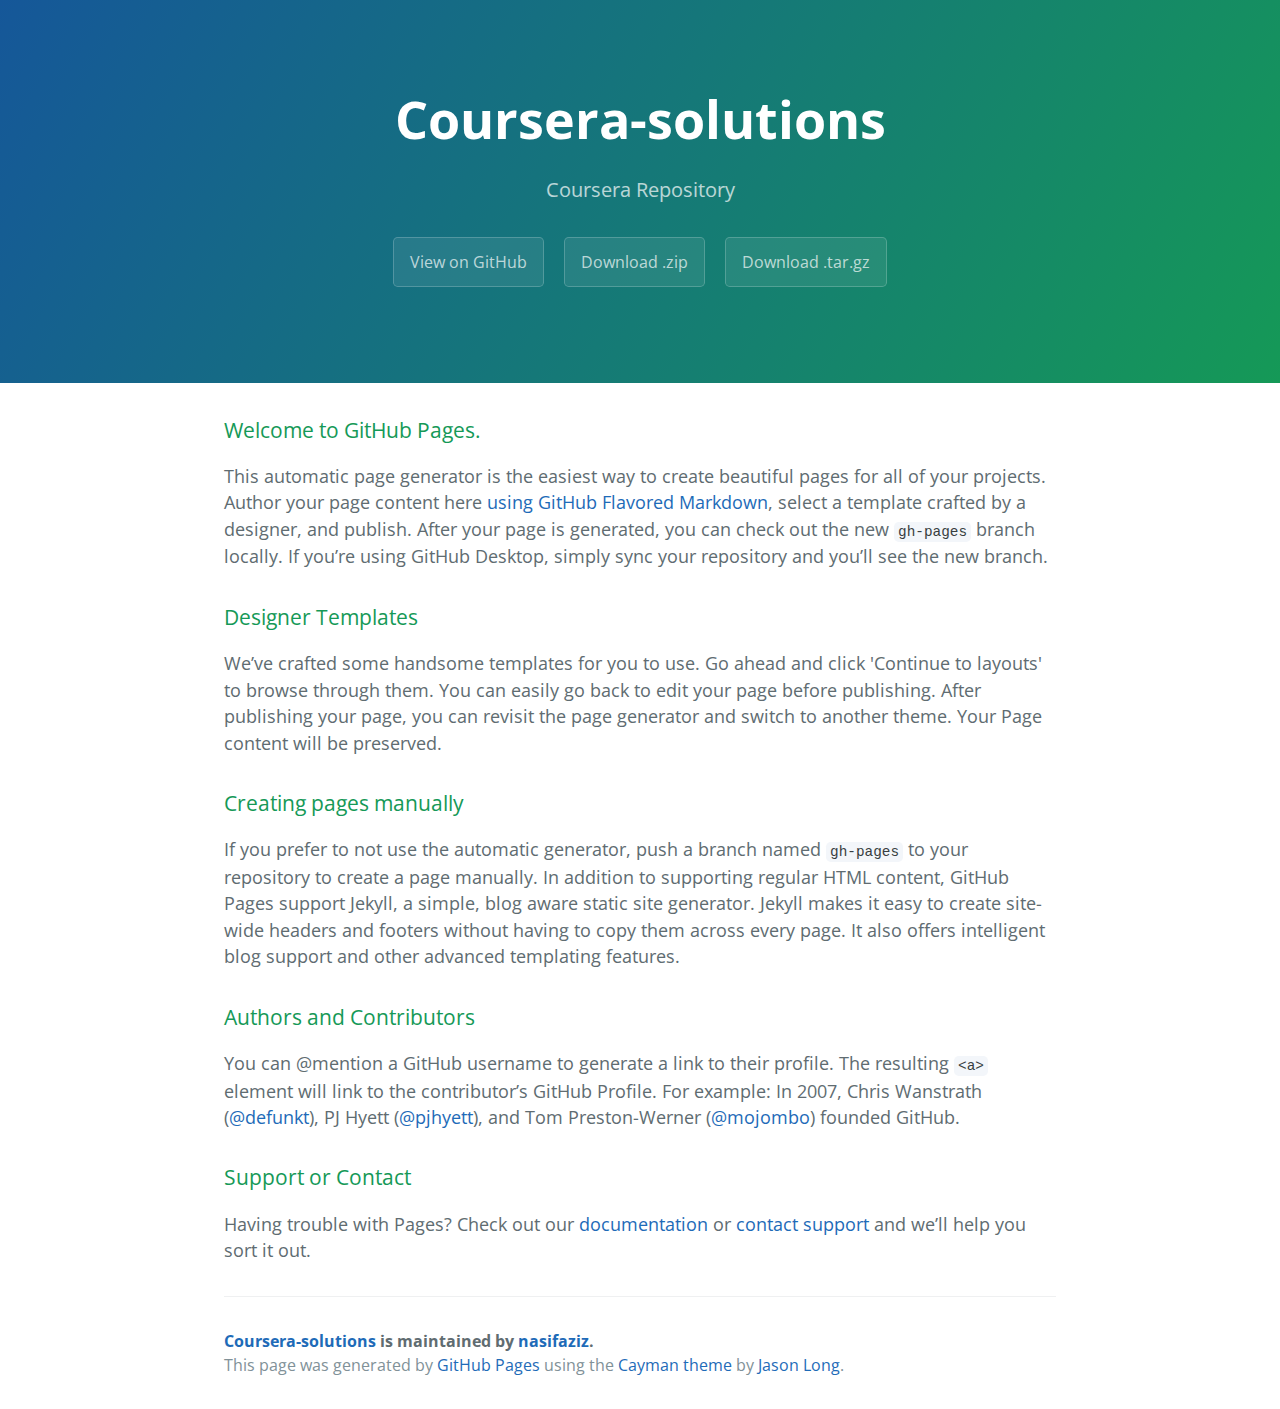
<file: index.html>
<!DOCTYPE html>
<html lang="en-us">
  <head>
    <meta charset="UTF-8">
    <title>Coursera-solutions by nasifaziz</title>
    <meta name="viewport" content="width=device-width, initial-scale=1">
    <link rel="stylesheet" type="text/css" href="stylesheets/normalize.css" media="screen">
    <link href='https://fonts.googleapis.com/css?family=Open+Sans:400,700' rel='stylesheet' type='text/css'>
    <link rel="stylesheet" type="text/css" href="stylesheets/stylesheet.css" media="screen">
    <link rel="stylesheet" type="text/css" href="stylesheets/github-light.css" media="screen">
  </head>
  <body>
    <section class="page-header">
      <h1 class="project-name">Coursera-solutions</h1>
      <h2 class="project-tagline">Coursera Repository</h2>
      <a href="https://github.com/nasifaziz/coursera-solutions" class="btn">View on GitHub</a>
      <a href="https://github.com/nasifaziz/coursera-solutions/zipball/master" class="btn">Download .zip</a>
      <a href="https://github.com/nasifaziz/coursera-solutions/tarball/master" class="btn">Download .tar.gz</a>
    </section>

    <section class="main-content">
      <h3>
<a id="welcome-to-github-pages" class="anchor" href="#welcome-to-github-pages" aria-hidden="true"><span aria-hidden="true" class="octicon octicon-link"></span></a>Welcome to GitHub Pages.</h3>

<p>This automatic page generator is the easiest way to create beautiful pages for all of your projects. Author your page content here <a href="https://guides.github.com/features/mastering-markdown/">using GitHub Flavored Markdown</a>, select a template crafted by a designer, and publish. After your page is generated, you can check out the new <code>gh-pages</code> branch locally. If you’re using GitHub Desktop, simply sync your repository and you’ll see the new branch.</p>

<h3>
<a id="designer-templates" class="anchor" href="#designer-templates" aria-hidden="true"><span aria-hidden="true" class="octicon octicon-link"></span></a>Designer Templates</h3>

<p>We’ve crafted some handsome templates for you to use. Go ahead and click 'Continue to layouts' to browse through them. You can easily go back to edit your page before publishing. After publishing your page, you can revisit the page generator and switch to another theme. Your Page content will be preserved.</p>

<h3>
<a id="creating-pages-manually" class="anchor" href="#creating-pages-manually" aria-hidden="true"><span aria-hidden="true" class="octicon octicon-link"></span></a>Creating pages manually</h3>

<p>If you prefer to not use the automatic generator, push a branch named <code>gh-pages</code> to your repository to create a page manually. In addition to supporting regular HTML content, GitHub Pages support Jekyll, a simple, blog aware static site generator. Jekyll makes it easy to create site-wide headers and footers without having to copy them across every page. It also offers intelligent blog support and other advanced templating features.</p>

<h3>
<a id="authors-and-contributors" class="anchor" href="#authors-and-contributors" aria-hidden="true"><span aria-hidden="true" class="octicon octicon-link"></span></a>Authors and Contributors</h3>

<p>You can @mention a GitHub username to generate a link to their profile. The resulting <code>&lt;a&gt;</code> element will link to the contributor’s GitHub Profile. For example: In 2007, Chris Wanstrath (<a href="https://github.com/defunkt" class="user-mention">@defunkt</a>), PJ Hyett (<a href="https://github.com/pjhyett" class="user-mention">@pjhyett</a>), and Tom Preston-Werner (<a href="https://github.com/mojombo" class="user-mention">@mojombo</a>) founded GitHub.</p>

<h3>
<a id="support-or-contact" class="anchor" href="#support-or-contact" aria-hidden="true"><span aria-hidden="true" class="octicon octicon-link"></span></a>Support or Contact</h3>

<p>Having trouble with Pages? Check out our <a href="https://help.github.com/pages">documentation</a> or <a href="https://github.com/contact">contact support</a> and we’ll help you sort it out.</p>

      <footer class="site-footer">
        <span class="site-footer-owner"><a href="https://github.com/nasifaziz/coursera-solutions">Coursera-solutions</a> is maintained by <a href="https://github.com/nasifaziz">nasifaziz</a>.</span>

        <span class="site-footer-credits">This page was generated by <a href="https://pages.github.com">GitHub Pages</a> using the <a href="https://github.com/jasonlong/cayman-theme">Cayman theme</a> by <a href="https://twitter.com/jasonlong">Jason Long</a>.</span>
      </footer>

    </section>

  
  </body>
</html>
</file>
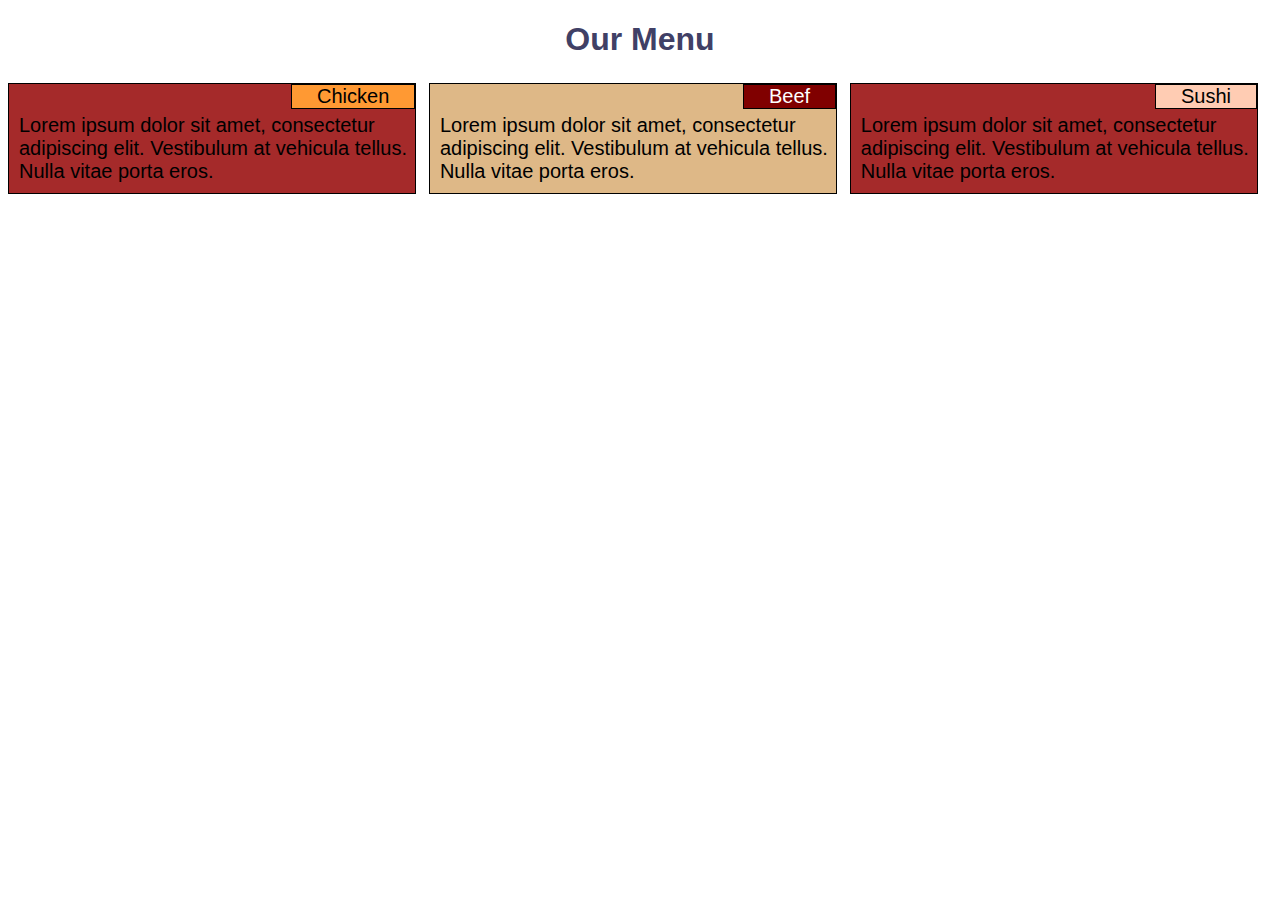
<file: mod2_solution/index.html>
<!DOCTYPE html>
<html>
<head>
<meta charset="utf-8">
	<title>Assignment Solution for Module 2</title>
	<link rel="stylesheet" href="css/style.css">
</head>
<h1> Our Menu </h1>
<body>


<section id="Chicken">
	<div id="section1">Chicken</div>
	<article id="p1"> Lorem ipsum dolor sit amet, consectetur adipiscing elit. Vestibulum at vehicula tellus. Nulla vitae porta eros. </article>
</section>


<section id="Beef">
	<div id="section2">Beef</div>
	<article id="p2"> Lorem ipsum dolor sit amet, consectetur adipiscing elit. Vestibulum at vehicula tellus. Nulla vitae porta eros. </article>
</section>


<section id="Sushi">
	<div id="section3">Sushi</div>
	<article id="p3"> Lorem ipsum dolor sit amet, consectetur adipiscing elit. Vestibulum at vehicula tellus. Nulla vitae porta eros. </article>
</section>

</body>
</html>
</file>
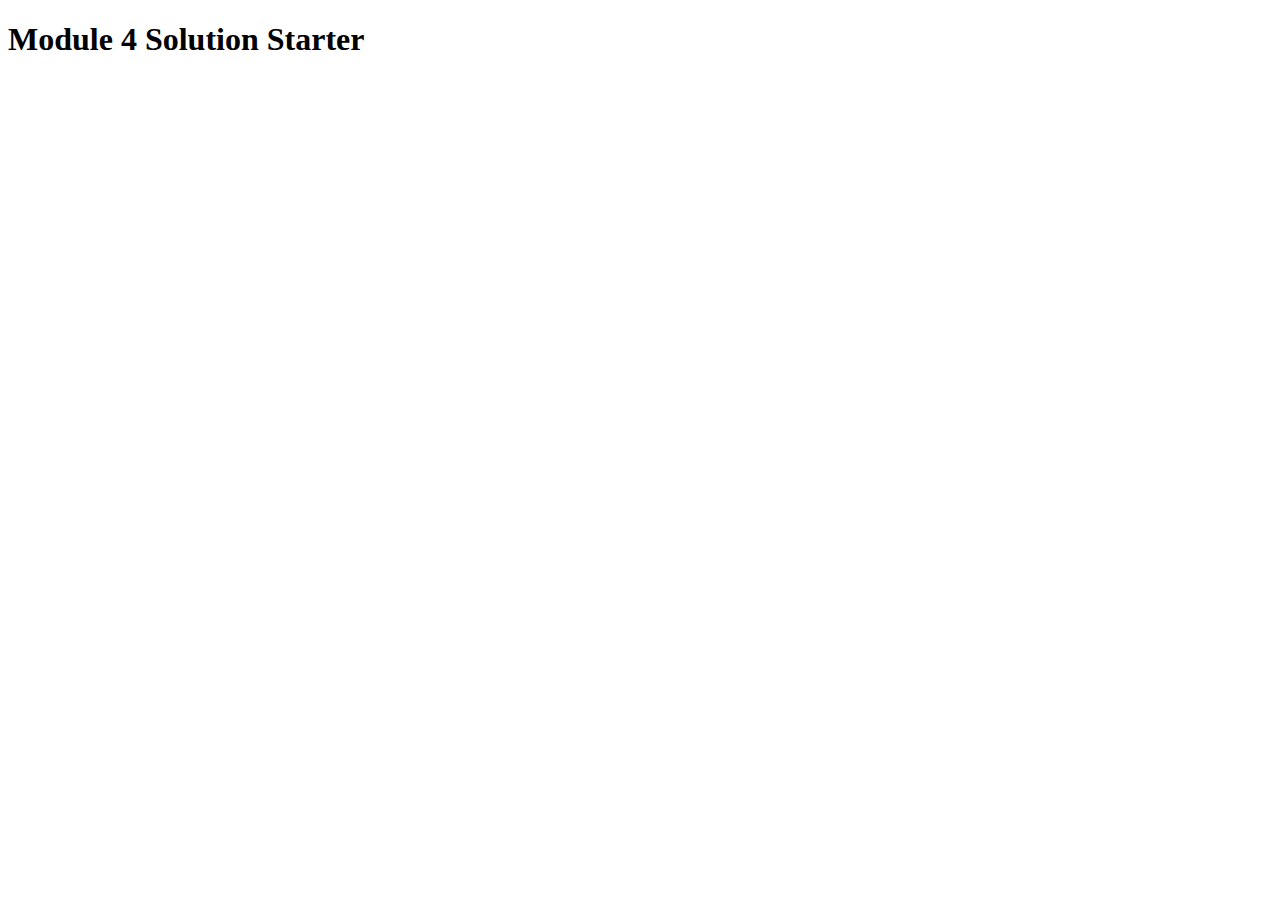
<file: mod4_solution/index.html>
<!DOCTYPE html>
<html>
<head>
  <meta charset="utf-8">
  <title>Module 4 Solution Starter</title>
  <script src="SpeakHello.js"></script>
  <script src="SpeakGoodBye.js"></script>
  <script src="script.js"></script>
</head>
<body>
  <h1>Module 4 Solution Starter</h1>
</body>
</html>
</file>
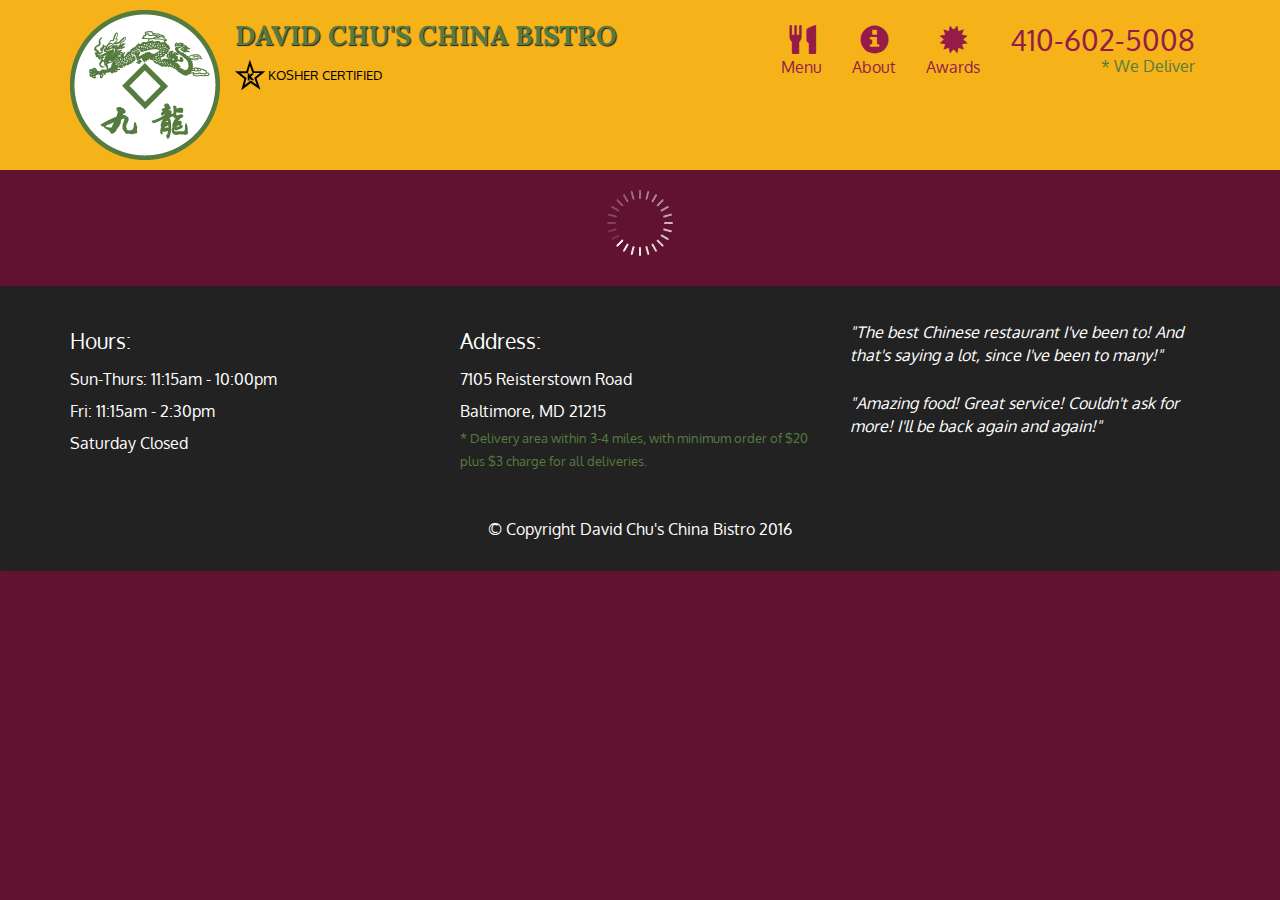
<file: mod5_solution/index.html>
<!doctype html>
<html lang="en">
  <head>
    <meta charset="utf-8">
    <meta http-equiv="X-UA-Compatible" content="IE=edge">
    <meta name="viewport" content="width=device-width, initial-scale=1">
    <title>David Chu's China Bistro</title>
    <link rel="stylesheet" href="css/bootstrap.min.css">
    <link rel="stylesheet" href="css/styles.css">
    <link href='https://fonts.googleapis.com/css?family=Oxygen:400,300,700' rel='stylesheet' type='text/css'>
    <link href='https://fonts.googleapis.com/css?family=Lora' rel='stylesheet' type='text/css'>
  </head>
<body>
  <header>
    <nav id="header-nav" class="navbar navbar-default">
      <div class="container">
        <div class="navbar-header">
          <a href="index.html" class="pull-left visible-md visible-lg">
            <div id="logo-img" alt="Logo image"></div>
          </a>

          <div class="navbar-brand">
            <a href="index.html"><h1>David Chu's China Bistro</h1></a>
            <p>
              <img src="images/star-k-logo.png" alt="Kosher certification">
              <span>Kosher Certified</span>
            </p>
          </div>

          <button id="navbarToggle" type="button" class="navbar-toggle collapsed" data-toggle="collapse" data-target="#collapsable-nav" aria-expanded="false">
            <span class="sr-only">Toggle navigation</span>
            <span class="icon-bar"></span>
            <span class="icon-bar"></span>
            <span class="icon-bar"></span>
          </button>
        </div>
        
        <div id="collapsable-nav" class="collapse navbar-collapse">
           <ul id="nav-list" class="nav navbar-nav navbar-right">
            <li id="navHomeButton" class="visible-xs active">
              <a href="index.html">
                <span class="glyphicon glyphicon-home"></span> Home</a>
            </li>
            <li id="navMenuButton">
              <a href="#" onclick="$dc.loadMenuCategories();">
                <span class="glyphicon glyphicon-cutlery"></span><br class="hidden-xs"> Menu</a>
            </li>
            <li>
              <a href="#">
                <span class="glyphicon glyphicon-info-sign"></span><br class="hidden-xs"> About</a>
            </li>
            <li>
              <a href="#">
                <span class="glyphicon glyphicon-certificate"></span><br class="hidden-xs"> Awards</a>
            </li>
            <li id="phone" class="hidden-xs">
              <a href="tel:410-602-5008">
                <span>410-602-5008</span></a><div>* We Deliver</div>
            </li>
          </ul><!-- #nav-list -->
        </div><!-- .collapse .navbar-collapse -->
      </div><!-- .container -->
    </nav><!-- #header-nav -->
  </header>

  <div id="call-btn" class="visible-xs">
    <a class="btn" href="tel:410-602-5008">
    <span class="glyphicon glyphicon-earphone"></span>
    410-602-5008
    </a>
  </div>
  <div id="xs-deliver" class="text-center visible-xs">* We Deliver</div>

  <div id="main-content" class="container"></div>

  <footer class="panel-footer">
    <div class="container">
      <div class="row">
        <section id="hours" class="col-sm-4">
          <span>Hours:</span><br>
          Sun-Thurs: 11:15am - 10:00pm<br>
          Fri: 11:15am - 2:30pm<br>
          Saturday Closed
          <hr class="visible-xs">
        </section>
        <section id="address" class="col-sm-4">
          <span>Address:</span><br>
          7105 Reisterstown Road<br>
          Baltimore, MD 21215
          <p>* Delivery area within 3-4 miles, with minimum order of $20 plus $3 charge for all deliveries.</p>
          <hr class="visible-xs">
        </section>
        <section id="testimonials" class="col-sm-4">
          <p>"The best Chinese restaurant I've been to! And that's saying a lot, since I've been to many!"</p>
          <p>"Amazing food! Great service! Couldn't ask for more! I'll be back again and again!"</p>
        </section>
      </div>
      <div class="text-center">&copy; Copyright David Chu's China Bistro 2016</div>
    </div>
  </footer>

  <!-- jQuery (Bootstrap JS plugins depend on it) -->
  <script src="js/jquery-2.1.4.min.js"></script>
  <script src="js/bootstrap.min.js"></script>
  <script src="js/ajax-utils.js"></script>
  <script src="js/script.js"></script>
</body>
</html>
</file>
<file: stylesheets/stylesheet.css>
* {
  box-sizing: border-box; }

body {
  padding: 0;
  margin: 0;
  font-family: "Open Sans", "Helvetica Neue", Helvetica, Arial, sans-serif;
  font-size: 16px;
  line-height: 1.5;
  color: #606c71; }

a {
  color: #1e6bb8;
  text-decoration: none; }
  a:hover {
    text-decoration: underline; }

.btn {
  display: inline-block;
  margin-bottom: 1rem;
  color: rgba(255, 255, 255, 0.7);
  background-color: rgba(255, 255, 255, 0.08);
  border-color: rgba(255, 255, 255, 0.2);
  border-style: solid;
  border-width: 1px;
  border-radius: 0.3rem;
  transition: color 0.2s, background-color 0.2s, border-color 0.2s; }
  .btn + .btn {
    margin-left: 1rem; }

.btn:hover {
  color: rgba(255, 255, 255, 0.8);
  text-decoration: none;
  background-color: rgba(255, 255, 255, 0.2);
  border-color: rgba(255, 255, 255, 0.3); }

@media screen and (min-width: 64em) {
  .btn {
    padding: 0.75rem 1rem; } }

@media screen and (min-width: 42em) and (max-width: 64em) {
  .btn {
    padding: 0.6rem 0.9rem;
    font-size: 0.9rem; } }

@media screen and (max-width: 42em) {
  .btn {
    display: block;
    width: 100%;
    padding: 0.75rem;
    font-size: 0.9rem; }
    .btn + .btn {
      margin-top: 1rem;
      margin-left: 0; } }

.page-header {
  color: #fff;
  text-align: center;
  background-color: #159957;
  background-image: linear-gradient(120deg, #155799, #159957); }

@media screen and (min-width: 64em) {
  .page-header {
    padding: 5rem 6rem; } }

@media screen and (min-width: 42em) and (max-width: 64em) {
  .page-header {
    padding: 3rem 4rem; } }

@media screen and (max-width: 42em) {
  .page-header {
    padding: 2rem 1rem; } }

.project-name {
  margin-top: 0;
  margin-bottom: 0.1rem; }

@media screen and (min-width: 64em) {
  .project-name {
    font-size: 3.25rem; } }

@media screen and (min-width: 42em) and (max-width: 64em) {
  .project-name {
    font-size: 2.25rem; } }

@media screen and (max-width: 42em) {
  .project-name {
    font-size: 1.75rem; } }

.project-tagline {
  margin-bottom: 2rem;
  font-weight: normal;
  opacity: 0.7; }

@media screen and (min-width: 64em) {
  .project-tagline {
    font-size: 1.25rem; } }

@media screen and (min-width: 42em) and (max-width: 64em) {
  .project-tagline {
    font-size: 1.15rem; } }

@media screen and (max-width: 42em) {
  .project-tagline {
    font-size: 1rem; } }

.main-content :first-child {
  margin-top: 0; }
.main-content img {
  max-width: 100%; }
.main-content h1, .main-content h2, .main-content h3, .main-content h4, .main-content h5, .main-content h6 {
  margin-top: 2rem;
  margin-bottom: 1rem;
  font-weight: normal;
  color: #159957; }
.main-content p {
  margin-bottom: 1em; }
.main-content code {
  padding: 2px 4px;
  font-family: Consolas, "Liberation Mono", Menlo, Courier, monospace;
  font-size: 0.9rem;
  color: #383e41;
  background-color: #f3f6fa;
  border-radius: 0.3rem; }
.main-content pre {
  padding: 0.8rem;
  margin-top: 0;
  margin-bottom: 1rem;
  font: 1rem Consolas, "Liberation Mono", Menlo, Courier, monospace;
  color: #567482;
  word-wrap: normal;
  background-color: #f3f6fa;
  border: solid 1px #dce6f0;
  border-radius: 0.3rem; }
  .main-content pre > code {
    padding: 0;
    margin: 0;
    font-size: 0.9rem;
    color: #567482;
    word-break: normal;
    white-space: pre;
    background: transparent;
    border: 0; }
.main-content .highlight {
  margin-bottom: 1rem; }
  .main-content .highlight pre {
    margin-bottom: 0;
    word-break: normal; }
.main-content .highlight pre, .main-content pre {
  padding: 0.8rem;
  overflow: auto;
  font-size: 0.9rem;
  line-height: 1.45;
  border-radius: 0.3rem; }
.main-content pre code, .main-content pre tt {
  display: inline;
  max-width: initial;
  padding: 0;
  margin: 0;
  overflow: initial;
  line-height: inherit;
  word-wrap: normal;
  background-color: transparent;
  border: 0; }
  .main-content pre code:before, .main-content pre code:after, .main-content pre tt:before, .main-content pre tt:after {
    content: normal; }
.main-content ul, .main-content ol {
  margin-top: 0; }
.main-content blockquote {
  padding: 0 1rem;
  margin-left: 0;
  color: #819198;
  border-left: 0.3rem solid #dce6f0; }
  .main-content blockquote > :first-child {
    margin-top: 0; }
  .main-content blockquote > :last-child {
    margin-bottom: 0; }
.main-content table {
  display: block;
  width: 100%;
  overflow: auto;
  word-break: normal;
  word-break: keep-all; }
  .main-content table th {
    font-weight: bold; }
  .main-content table th, .main-content table td {
    padding: 0.5rem 1rem;
    border: 1px solid #e9ebec; }
.main-content dl {
  padding: 0; }
  .main-content dl dt {
    padding: 0;
    margin-top: 1rem;
    font-size: 1rem;
    font-weight: bold; }
  .main-content dl dd {
    padding: 0;
    margin-bottom: 1rem; }
.main-content hr {
  height: 2px;
  padding: 0;
  margin: 1rem 0;
  background-color: #eff0f1;
  border: 0; }

@media screen and (min-width: 64em) {
  .main-content {
    max-width: 64rem;
    padding: 2rem 6rem;
    margin: 0 auto;
    font-size: 1.1rem; } }

@media screen and (min-width: 42em) and (max-width: 64em) {
  .main-content {
    padding: 2rem 4rem;
    font-size: 1.1rem; } }

@media screen and (max-width: 42em) {
  .main-content {
    padding: 2rem 1rem;
    font-size: 1rem; } }

.site-footer {
  padding-top: 2rem;
  margin-top: 2rem;
  border-top: solid 1px #eff0f1; }

.site-footer-owner {
  display: block;
  font-weight: bold; }

.site-footer-credits {
  color: #819198; }

@media screen and (min-width: 64em) {
  .site-footer {
    font-size: 1rem; } }

@media screen and (min-width: 42em) and (max-width: 64em) {
  .site-footer {
    font-size: 1rem; } }

@media screen and (max-width: 42em) {
  .site-footer {
    font-size: 0.9rem; } }
</file>
<file: stylesheets/github-light.css>
/*
The MIT License (MIT)

Copyright (c) 2016 GitHub, Inc.

Permission is hereby granted, free of charge, to any person obtaining a copy
of this software and associated documentation files (the "Software"), to deal
in the Software without restriction, including without limitation the rights
to use, copy, modify, merge, publish, distribute, sublicense, and/or sell
copies of the Software, and to permit persons to whom the Software is
furnished to do so, subject to the following conditions:

The above copyright notice and this permission notice shall be included in all
copies or substantial portions of the Software.

THE SOFTWARE IS PROVIDED "AS IS", WITHOUT WARRANTY OF ANY KIND, EXPRESS OR
IMPLIED, INCLUDING BUT NOT LIMITED TO THE WARRANTIES OF MERCHANTABILITY,
FITNESS FOR A PARTICULAR PURPOSE AND NONINFRINGEMENT. IN NO EVENT SHALL THE
AUTHORS OR COPYRIGHT HOLDERS BE LIABLE FOR ANY CLAIM, DAMAGES OR OTHER
LIABILITY, WHETHER IN AN ACTION OF CONTRACT, TORT OR OTHERWISE, ARISING FROM,
OUT OF OR IN CONNECTION WITH THE SOFTWARE OR THE USE OR OTHER DEALINGS IN THE
SOFTWARE.

*/

.pl-c /* comment */ {
  color: #969896;
}

.pl-c1 /* constant, variable.other.constant, support, meta.property-name, support.constant, support.variable, meta.module-reference, markup.raw, meta.diff.header */,
.pl-s .pl-v /* string variable */ {
  color: #0086b3;
}

.pl-e /* entity */,
.pl-en /* entity.name */ {
  color: #795da3;
}

.pl-smi /* variable.parameter.function, storage.modifier.package, storage.modifier.import, storage.type.java, variable.other */,
.pl-s .pl-s1 /* string source */ {
  color: #333;
}

.pl-ent /* entity.name.tag */ {
  color: #63a35c;
}

.pl-k /* keyword, storage, storage.type */ {
  color: #a71d5d;
}

.pl-s /* string */,
.pl-pds /* punctuation.definition.string, string.regexp.character-class */,
.pl-s .pl-pse .pl-s1 /* string punctuation.section.embedded source */,
.pl-sr /* string.regexp */,
.pl-sr .pl-cce /* string.regexp constant.character.escape */,
.pl-sr .pl-sre /* string.regexp source.ruby.embedded */,
.pl-sr .pl-sra /* string.regexp string.regexp.arbitrary-repitition */ {
  color: #183691;
}

.pl-v /* variable */ {
  color: #ed6a43;
}

.pl-id /* invalid.deprecated */ {
  color: #b52a1d;
}

.pl-ii /* invalid.illegal */ {
  color: #f8f8f8;
  background-color: #b52a1d;
}

.pl-sr .pl-cce /* string.regexp constant.character.escape */ {
  font-weight: bold;
  color: #63a35c;
}

.pl-ml /* markup.list */ {
  color: #693a17;
}

.pl-mh /* markup.heading */,
.pl-mh .pl-en /* markup.heading entity.name */,
.pl-ms /* meta.separator */ {
  font-weight: bold;
  color: #1d3e81;
}

.pl-mq /* markup.quote */ {
  color: #008080;
}

.pl-mi /* markup.italic */ {
  font-style: italic;
  color: #333;
}

.pl-mb /* markup.bold */ {
  font-weight: bold;
  color: #333;
}

.pl-md /* markup.deleted, meta.diff.header.from-file */ {
  color: #bd2c00;
  background-color: #ffecec;
}

.pl-mi1 /* markup.inserted, meta.diff.header.to-file */ {
  color: #55a532;
  background-color: #eaffea;
}

.pl-mdr /* meta.diff.range */ {
  font-weight: bold;
  color: #795da3;
}

.pl-mo /* meta.output */ {
  color: #1d3e81;
}
</file>
<file: mod2_solution/css/style.css>
/********** Base styles **********/
body{
	font-family: Arial, Helvetica, Sans-Serif;
}

h1 {
  color:#404066;
  margin-bottom: 25px;
  text-align: center;
}

section{
	font-size: 20px;
	border: 1px solid black;
	margin-bottom: 15px;
	position: relative;
}


article {
	padding-top: 30px;
	padding-left: 10px;
	padding-bottom: 10px;
	text-align: left;
}

#section1{
	position: absolute;
	right: 0.0001px;
	top: 0.0001px;
	border: 1px solid black;
	background-color: #ff9933;
	padding-right: 25px;
	padding-left: 25px;
}

#section2{
	position: absolute;
	color: white;
	right: 0.0001px;
	top: 0.0001px;
	border: 1px solid black;
	background-color: #800000;
	padding-right: 25px;
	padding-left: 25px;
}

#section3{
	position: absolute;
	right: 0.0001px;
	top: 0.0001px;
	border: 1px solid black;
	background-color: #ffccb3;
	padding-right: 25px;
	padding-left: 25px;
}



/********** Desktop only **********/
@media (min-width: 992px) {
  #Chicken {
  	width:32.3%;
  	float: left;
  	margin-right: 1%;
  	background-color: #A52A2A;
}
  #Beef {
  	width:32.3%;
  	float: left;
  	margin-right: 1%;
  	background-color: #DEB887;
}

  #Sushi {
  	width:32.3%;
  	float: left;
  	margin-right:1%;
  	background-color: #A52A2A;
}
  
}


/********** Tablets only **********/
@media (min-width: 768px) and (max-width: 991px) {
   #Chicken {
  width:49.5%;
  float: left;
  margin-right:1%;
  background-color: #A52A2A;
}
  #Beef {
  width:49.5%;
  float: left;
  background-color: #DEB887;
}
#Sushi {
  width:100%;
  float: left;
  background-color: #A52A2A;
}

}

 /********** Tablets only **********/
@media (max-width: 767px) {
   #Chicken {
  width:100%;
  background-color: #A52A2A;
}
  #Beef {
  width:100%;
  background-color: #DEB887;
}
#Sushi {
  width:100%;
  background-color: #A52A2A;
}

 }

 *{
	box-sizing: border-box;
}
</file>
<file: mod5_solution/css/styles.css>
body {
  font-size: 16px;
  color: #fff;
  background-color: #61122f;
  font-family: 'Oxygen', sans-serif;
}

/** HEADER **/
#header-nav {
  background-color: #f6b319;
  border-radius: 0;
  border: 0;
}

#logo-img {
  background: url('../images/restaurant-logo_large.png') no-repeat;
  width: 150px;
  height: 150px;
  margin: 10px 15px 10px 0;
}

.navbar-brand {
  padding-top: 25px;
}
.navbar-brand h1 { /* Restaurant name */
  font-family: 'Lora', serif;
  color: #557c3e;
  font-size: 1.5em;
  text-transform: uppercase;
  font-weight: bold;
  text-shadow: 1px 1px 1px #222;
  margin-top: 0;
  margin-bottom: 0;
  line-height: .75;
}
.navbar-brand a:hover, .navbar-brand a:focus {
  text-decoration: none;
}
.navbar-brand p { /* Kosher cert */
  color: #000;
  text-transform: uppercase;
  font-size: .7em;
  margin-top: 15px;
}
.navbar-brand p span { /* Star-K */
  vertical-align: middle;
}

#nav-list {
  margin-top: 10px;
}
#nav-list a {
  color: #951C49;
  text-align: center;
}
#nav-list a:hover {
  background: #E7E7E7;
}
#nav-list a span {
  font-size: 1.8em;
}

#phone {
  margin-top: 5px;
}
#phone a { /* Phone number */
  text-align: right;
  padding-bottom: 0;
}
#phone div { /* We Deliver */
  color: #557c3e;
  text-align: right;
  padding-right: 15px;
}

.navbar-header button.navbar-toggle, .navbar-header .icon-bar {
  border: 1px solid #61122f;
}
.navbar-header button.navbar-toggle {
  clear: both;
  margin-top: -30px;
}
/* END HEADER */

/* FOOTER */
.panel-footer {
  margin-top: 30px;
  padding-top: 35px;
  padding-bottom: 30px;
  background-color: #222;
  border-top: 0;
}
.panel-footer div.row {
  margin-bottom: 35px;
}
#hours, #address {
  line-height: 2;
}
#hours > span, #address > span {
  font-size: 1.3em;
}
#address p {
  color: #557c3e;
  font-size: .8em;
  line-height: 1.8;
}
#testimonials {
  font-style: italic;
}
#testimonials p:nth-child(2) {
  margin-top: 25px;
}
/* END FOOTER */



/* HOME PAGE */
.container .jumbotron {
  box-shadow: 0 0 50px #3F0C1F;
  border: 2px solid #3F0C1F;
}

#menu-tile, #specials-tile, #map-tile {
  height: 250px;
  width: 100%;
  margin-bottom: 15px;
  position: relative;
  border: 2px solid #3F0C1F;
  overflow: hidden;
}
#menu-tile:hover, #specials-tile:hover, #map-tile:hover {
  box-shadow: 0 1px 5px 1px #cccccc;
}
#menu-tile {
  background: url('../images/menu-tile.jpg') no-repeat;
  background-position: center;
}
#specials-tile {
  background: url('../images/specials-tile.jpg') no-repeat;
  background-position: center;
}
#menu-tile span, #specials-tile span, #map-tile span {
  position: absolute;
  bottom: 0;
  right: 0;
  width: 100%;
  text-align: center;
  font-size: 1.6em;
  text-transform: uppercase;
  background-color: #000;
  color: #fff;
  opacity: .8;
}
/* END HOME PAGE */

/* MENU CATEGORIES PAGE */
.category-tile { 
  position: relative;
  border: 2px solid #3F0C1F;
  overflow: hidden;
  width: 200px;
  height: 200px;
  margin: 0 auto 15px;
}
.category-tile span {
  position: absolute;
  bottom: 0;
  right: 0;
  width: 100%;
  text-align: center;
  font-size: 1.2em;
  text-transform: uppercase;
  background-color: #000;
  color: #fff;
  opacity: .8;
}
.category-tile:hover {
  box-shadow: 0 1px 5px 1px #cccccc;
}

#menu-categories-title + div {
  margin-bottom: 50px;
}
/* END MENU CATEGORIES PAGE */

/* SINGLE CATEGORY PAGE */
.menu-item-tile {
  margin-bottom: 25px;
}
.menu-item-tile hr {
  width: 80%;
}
.menu-item-tile .menu-item-price {
  font-size: 1.1em;
  text-align: right;
  margin-top: -15px;
  margin-right: -15px;
}
.menu-item-tile .menu-item-price span {
  font-size: .6em;
}
.menu-item-photo {
  position: relative;
  border: 2px solid #3F0C1F; 
  overflow: hidden;
  padding: 0;
  margin-right: -15px;
  margin-left: auto;
  margin-bottom: 20px;
  max-width: 250px;
}
.menu-item-photo div {
  position: absolute;
  bottom: 0;
  right: 0;
  width: 80px;
  background-color: #557c3e;
  text-align: center;
}
.menu-item-description {
  padding-right: 30px;
}
h3.menu-item-title {
  margin: 0 0 10px;
}
.menu-item-details {
  font-size: .9em;
  font-style: italic;
}
/* END SINGLE CATEGORY PAGE */


/********** Large devices only **********/
@media (min-width: 1200px) {
  .container .jumbotron {
    background: url('../images/jumbotron_1200.jpg') no-repeat;
    height: 675px;
  }
}

/********** Medium devices only **********/
@media (min-width: 992px) and (max-width: 1199px) {
  /* Header */
  #logo-img {
    background: url('../images/restaurant-logo_medium.png') no-repeat;
    width: 100px;
    height: 100px;
    margin: 5px 5px 5px 0;
  }
  /* End Header */

  /* Home Page */
  .container .jumbotron {
    background: url('../images/jumbotron_992.jpg') no-repeat;
    height: 558px;
  }
  /* End Home Page */
}

/********** Small devices only **********/
@media (min-width: 768px) and (max-width: 991px) {
  /* Home Page */
  .container .jumbotron {
    background: url('../images/jumbotron_768.jpg') no-repeat;
    height: 432px;
  }
  /* End Home Page */
}

/********** Extra small devices only **********/
@media (max-width: 767px) {
  /* Header */
  .navbar-brand {
    padding-top: 10px;
    height: 80px;
  }
  .navbar-brand h1 { /* Restaurant name */
    padding-top: 10px;
    font-size: 5vw; /* 1vw = 1% of viewport width */
  }
  .navbar-brand p { /* Kosher cert */
    font-size: .6em;
    margin-top: 12px;
  }
  .navbar-brand p img { /* Star-K */
    height: 20px;
  }

  #collapsable-nav a { /* Collapsed nav menu text */
    font-size: 1.2em;
  }
  #collapsable-nav a span { /* Collapsed nav menu glyph */
    font-size: 1em;
    margin-right: 5px;
  }

  #call-btn > a {
    font-size: 1.5em;
    display: block;
    margin: 0 20px;
    padding: 10px;
    border: 2px solid #fff;
    background-color: #f6b319;
    color: #951c49;
  }
  #xs-deliver {
    margin-top: 5px;
    font-size: .7em;
    letter-spacing: .1em;
    text-transform: uppercase;
  }
  /* End Header */

  /* Footer */
  .panel-footer section {
    margin-bottom: 30px;
    text-align: center;
  }
  .panel-footer section:nth-child(3) {
    margin-bottom: 0; /* margin already exists on the whole row */
  }
  .panel-footer section hr {
    width: 50%;
  }
  /* End Footer */

  /* Home Page */
  .container .jumbotron {
    margin-top: 30px;
    padding: 0;
  }
  #menu-tile, #specials-tile {
    width: 360px;
    margin: 0 auto 15px;
  }

  .menu-item-photo {
    margin-right: auto;
  }
  .menu-item-tile .menu-item-price {
    text-align: center;
  }
  .menu-item-description {
    text-align: center;;
  }
}


/********** Super extra small devices Only :-) (e.g., iPhone 4) **********/
@media (max-width: 479px) {
  /* Header */
  .navbar-brand h1 { /* Restaurant name */
    padding-top: 5px;
    font-size: 6vw;
  }
  /* End Header */
  
  /* Home page */
  #menu-tile, #specials-tile {
    width: 280px;
    margin: 0 auto 15px;
  }

  .col-xxs-12 {
    position: relative;
    min-height: 1px;
    padding-right: 15px;
    padding-left: 15px;
    float: left;
    width: 100%;
  }
}
</file>
